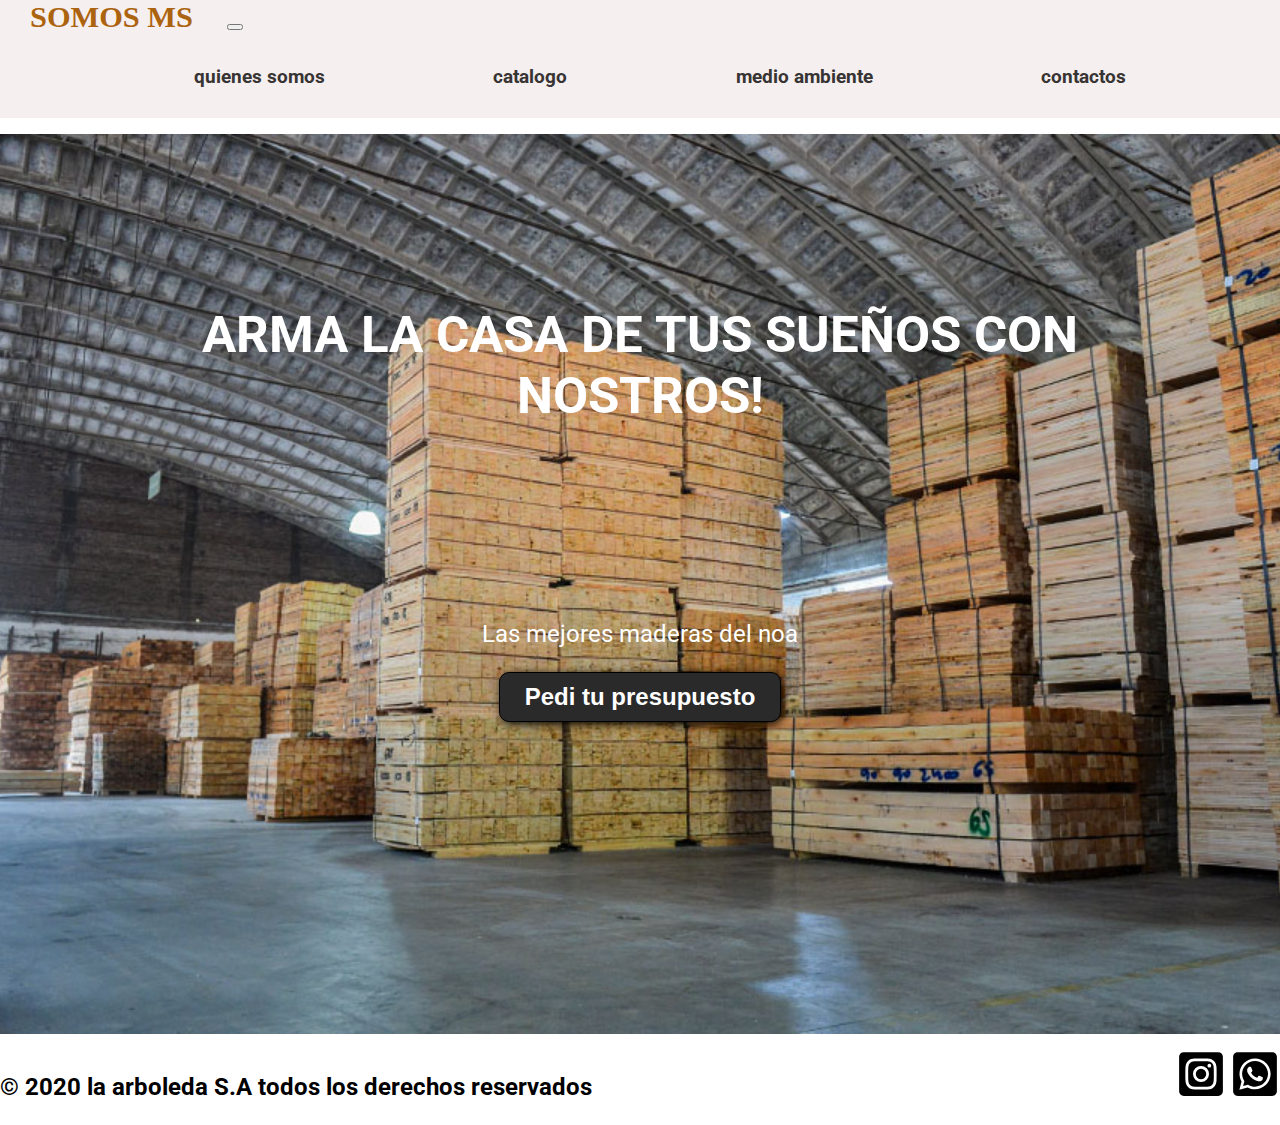
<file: index.html>
<!DOCTYPE html>
<html lang="en">
<head>
    <meta charset="UTF-8">
    <meta http-equiv="X-UA-Compatible" content="IE=edge">
    <meta name="viewport" content="width=device-width, initial-scale=1.0">
    <link rel="shortut icon" href="img/faavicon.jfif">
    <title>MS MADERAS - maderas de tucuman</title>
    <!-- bootstrap -->
    <link href="https://cdn.jsdelivr.net/npm/bootstrap@5.3.0-alpha1/dist/css/bootstrap.min.css" rel="stylesheet" integrity="sha384-GLhlTQ8iRABdZLl6O3oVMWSktQOp6b7In1Zl3/Jr59b6EGGoI1aFkw7cmDA6j6gD" crossorigin="anonymous">
    <!-- css -->
    <link rel="stylesheet" href="index.css">
    <link rel="preconnect" href="https://fonts.googleapis.com">
    <link rel="preconnect" href="https://fonts.gstatic.com" crossorigin>
    <link href="https://fonts.googleapis.com/css2?family=Roboto:ital,wght@1,300&display=swap" rel="stylesheet">
   
</head>
<body>
    <header>
      <div class=" container-fluid ">
          <div class="row ">
              <nav class="navbar navbar-expand-lg ">
                  <div class="container-fluid">
                    <a class="navbar-brand logo" href="./index.html">SOMOS MS</a>
                    <button class="navbar-toggler" type="button" data-bs-toggle="collapse" data-bs-target="#navbarNav" aria-controls="navbarNav" aria-expanded="false" aria-label="Toggle navigation">
                      <span class="navbar-toggler-icon"></span>
                    </button>
                    <div class="collapse navbar-collapse" id="navbarNav">
                      <ul class="navbar-nav">
                        <li class="nav-item">
                          <a class="nav-link " aria-current="page" href="./somosms.html">quienes somos</a>
                        </li>
                        <li class="nav-item">
                          <a class="nav-link" href="./catalogo.html">catalogo</a>
                        </li>
                        <li class="nav-item">
                          <a class="nav-link" href="./medioambiente.html">medio ambiente</a>
                        </li>
                        <li class="nav-item">
                          <a class="nav-link" href="./contactos.html">contactos</a>
                        </li>
                        
                      </ul>
                    </div>
                  </div>
                </nav>
          </div>
      </div>
    </header>
    <section class="hero">
      <h1>ARMA LA CASA DE TUS SUEÑOS CON NOSTROS!</h1>
        <P>Las mejores maderas del noa</P>
            <button class="botoninicio">Pedi tu presupuesto</button>
            
            
    </section>
    
  <footer>
          <p> &copy; 2020 la arboleda S.A todos los derechos reservados</p>
    <div class="futer">  
          <img src="./img/footer-instagram.svg" width="50" height="50" alt="foto instagram">
          <img src="./img/footer-whatsapp.svg" width="50" height="50" alt="foto whatsapp">
    </div>
  </footer>    

      
                <!-- js -->
                <script src="https://cdn.jsdelivr.net/npm/bootstrap@5.3.0-alpha1/dist/js/bootstrap.bundle.min.js" integrity="sha384-w76AqPfDkMBDXo30jS1Sgez6pr3x5MlQ1ZAGC+nuZB+EYdgRZgiwxhTBTkF7CXvN" crossorigin="anonymous"></script>
</body>
</html>
</file>
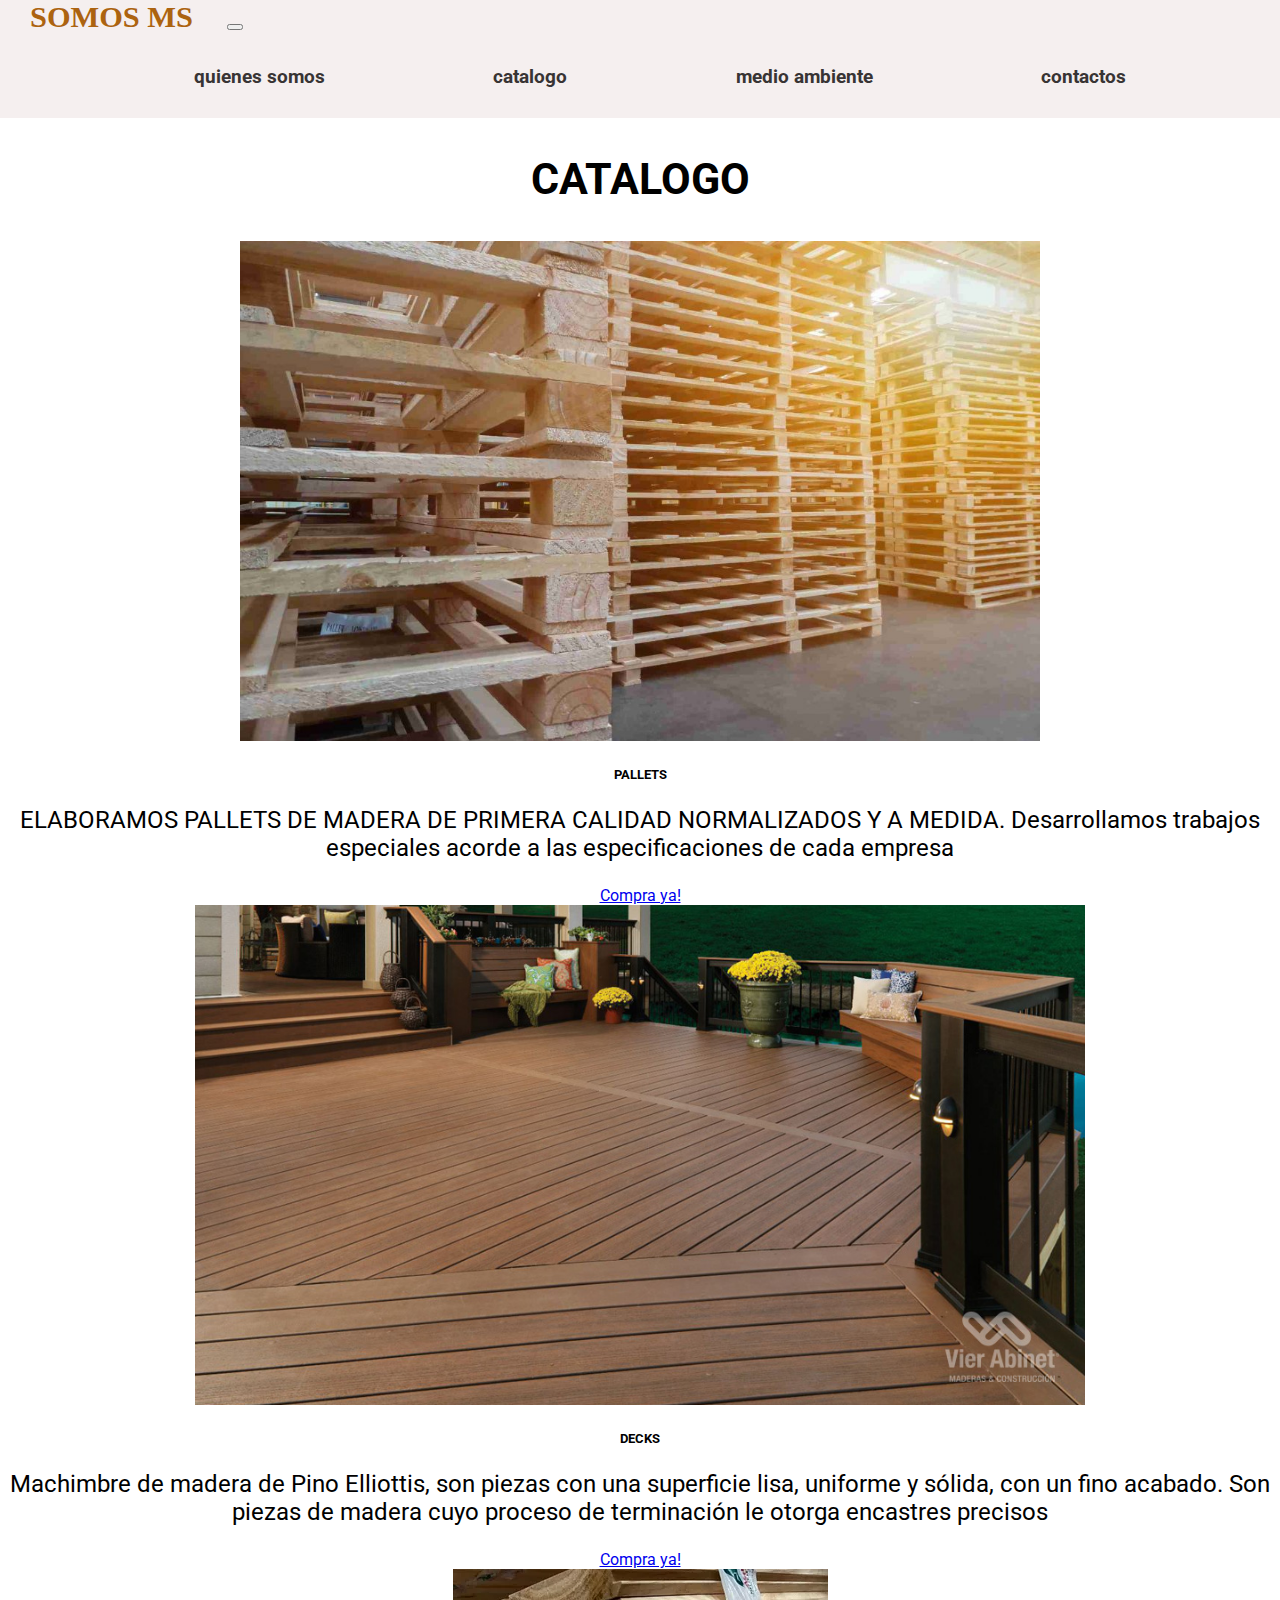
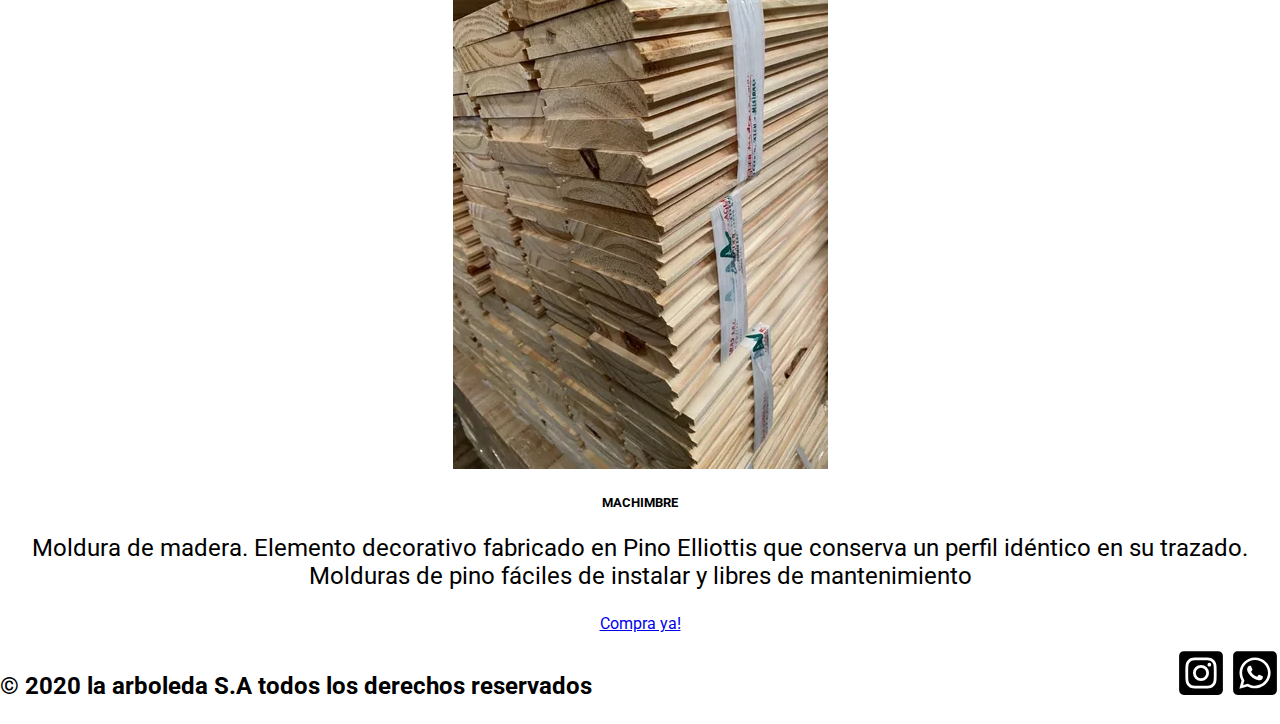
<file: catalogo.html>
<!DOCTYPE html>
<html lang="en">
<head>
    <meta charset="UTF-8">
    <meta http-equiv="X-UA-Compatible" content="IE=edge">
    <meta name="viewport" content="width=device-width, initial-scale=1.0">
    <!-- bootstrap -->
    <link href="https://cdn.jsdelivr.net/npm/bootstrap@5.3.0-alpha1/dist/css/bootstrap.min.css" rel="stylesheet" integrity="sha384-GLhlTQ8iRABdZLl6O3oVMWSktQOp6b7In1Zl3/Jr59b6EGGoI1aFkw7cmDA6j6gD" crossorigin="anonymous">   
    <!-- css -->
    <link rel="stylesheet" href="index.css">
    <link rel="shortut icon" href="img/faavicon.jfif">
    <link rel="preconnect" href="https://fonts.googleapis.com">
    <link rel="preconnect" href="https://fonts.gstatic.com" crossorigin>
    <link href="https://fonts.googleapis.com/css2?family=Roboto:ital,wght@1,300&display=swap" rel="stylesheet"> 
    <title>catalogo - MS MADERAS</title>
</head>
<body>
    <header>
      <div class=" container-fluid ">
          <div class="row ">
              <nav class="navbar navbar-expand-lg ">
                  <div class="container-fluid">
                    <a class="navbar-brand logo" href="./index.html">SOMOS MS</a>
                    <button class="navbar-toggler" type="button" data-bs-toggle="collapse" data-bs-target="#navbarNav" aria-controls="navbarNav" aria-expanded="false" aria-label="Toggle navigation">
                      <span class="navbar-toggler-icon"></span>
                    </button>
                    <div class="collapse navbar-collapse" id="navbarNav">
                      <ul class="navbar-nav">
                        <li class="nav-item">
                          <a class="nav-link " aria-current="page" href="./somosms.html">quienes somos</a>
                        </li>
                        <li class="nav-item">
                          <a class="nav-link" href="./catalogo.html">catalogo</a>
                        </li>
                        <li class="nav-item">
                          <a class="nav-link" href="./medioambiente.html">medio ambiente</a>
                        </li>
                        <li class="nav-item">
                          <a class="nav-link" href="./contactos.html">contactos</a>
                        </li>
                        
                      </ul>
                    </div>
                  </div>
                </nav>
          </div>
      </div>
    </header>

    <section class="catalogo">
        <h2>CATALOGO</h2>
        <div class="container-fluid">
            <div class="row">
                <!-- carta 1 -->
                <div class="card col-xxl-4" >
                    <img src="./img/catalogo-pallets.jpg" height="500" class="card-img-top" alt="foto catalogo de venta pallets">
                    <div class="card-body">
                      <h5 class="card-title">PALLETS</h5>
                      <p class="card-text">ELABORAMOS PALLETS DE MADERA DE PRIMERA CALIDAD NORMALIZADOS Y A MEDIDA. Desarrollamos trabajos especiales acorde a las especificaciones de cada empresa</p>
                      <a href="#" class="btn btn-primary">Compra ya!</a>
                    </div>
                  </div>
                 <!-- carta 2 -->
                  <div class="card col-xxl-4" >
                    <img src="./img/catalogo-decks.jpg" height="500" class="card-img-top" alt="foto catalogo de venta decks">
                    <div class="card-body">
                      <h5 class="card-title">DECKS</h5>
                      <p class="card-text">Machimbre de madera de Pino Elliottis, son piezas con una superficie lisa, uniforme y sólida, con un fino acabado. Son piezas de madera cuyo proceso de terminación le otorga encastres precisos</p>
                      <a href="#" class="btn btn-primary">Compra ya!</a>
                    </div>
                  </div>
                 <!-- carta 3 -->
                  <div class="card col-xxl-4" >
                    <img src="./img/catalogo-machimbre.webp"  height="500" class="card-img-top" alt="foto catalogo de venta machimbre">
                    <div class="card-body">
                      <h5 class="card-title">MACHIMBRE</h5>
                      <p class="card-text">Moldura de madera. Elemento decorativo fabricado en Pino Elliottis que conserva un perfil idéntico en su trazado. Molduras de pino fáciles de instalar y libres de mantenimiento</p>
                      <a href="#" class="btn btn-primary">Compra ya!</a>
                    </div>
                  </div>
            </div>
        </div>
        
    </section>
            


    <footer>
        <p> &copy; 2020 la arboleda S.A todos los derechos reservados</p>
        <div class="futer">  
            <img src="./img/footer-instagram.svg" width="50" height="50" alt="foto instagram">
            <img src="./img/footer-whatsapp.svg" width="50" height="50" alt="foto whatsapp">
        </div>
      </footer>    

<!-- js -->
<script src="https://cdn.jsdelivr.net/npm/bootstrap@5.3.0-alpha1/dist/js/bootstrap.bundle.min.js" integrity="sha384-w76AqPfDkMBDXo30jS1Sgez6pr3x5MlQ1ZAGC+nuZB+EYdgRZgiwxhTBTkF7CXvN" crossorigin="anonymous"></script>

</body>
</html>
</file>
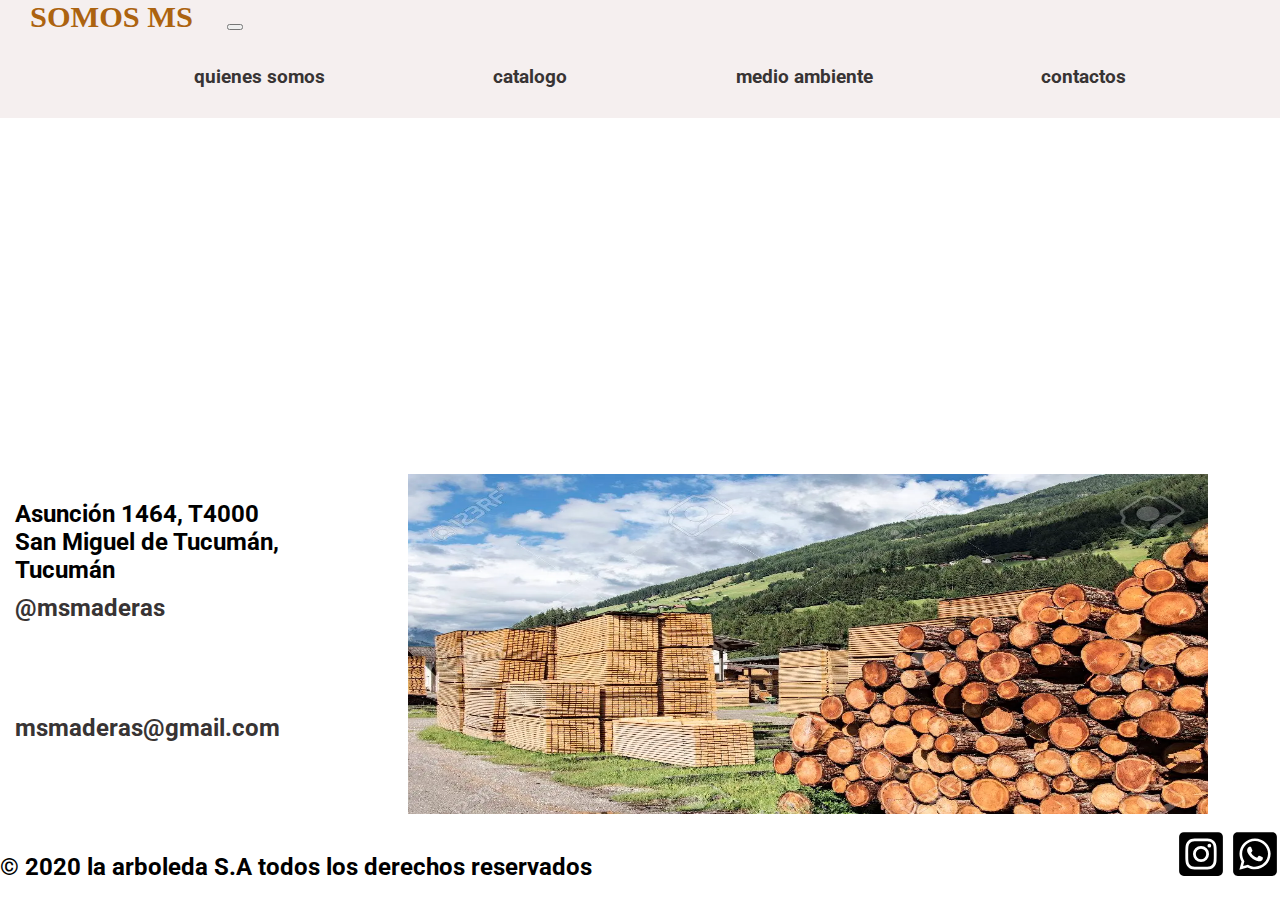
<file: contactos.html>
<!DOCTYPE html>
<html lang="en">
<head>
    <meta charset="UTF-8">
    <meta http-equiv="X-UA-Compatible" content="IE=edge">
    <meta name="viewport" content="width=device-width, initial-scale=1.0">
    <!-- bootstrap -->
    <link href="https://cdn.jsdelivr.net/npm/bootstrap@5.3.0-alpha1/dist/css/bootstrap.min.css" rel="stylesheet" integrity="sha384-GLhlTQ8iRABdZLl6O3oVMWSktQOp6b7In1Zl3/Jr59b6EGGoI1aFkw7cmDA6j6gD" crossorigin="anonymous">
    <!-- css -->
    <link rel="stylesheet" href="index.css">
    <link rel="shortut icon" href="img/faavicon.jfif">
    <link rel="preconnect" href="https://fonts.googleapis.com">
    <link rel="preconnect" href="https://fonts.gstatic.com" crossorigin>
    <link href="https://fonts.googleapis.com/css2?family=Roboto:ital,wght@1,300&display=swap" rel="stylesheet"> 
    <title>contactos - MS MADERAS</title>
</head>
<body>
    <header>
        <div class=" container-fluid ">
            <div class="row ">
                <nav class="navbar navbar-expand-lg ">
                    <div class="container-fluid">
                      <a class="navbar-brand logo" href="./index.html">SOMOS MS</a>
                      <button class="navbar-toggler" type="button" data-bs-toggle="collapse" data-bs-target="#navbarNav" aria-controls="navbarNav" aria-expanded="false" aria-label="Toggle navigation">
                        <span class="navbar-toggler-icon"></span>
                      </button>
                      <div class="collapse navbar-collapse" id="navbarNav">
                        <ul class="navbar-nav">
                          <li class="nav-item">
                            <a class="nav-link " aria-current="page" href="./somosms.html">quienes somos</a>
                          </li>
                          <li class="nav-item">
                            <a class="nav-link" href="./catalogo.html">catalogo</a>
                          </li>
                          <li class="nav-item">
                            <a class="nav-link" href="./medioambiente.html">medio ambiente</a>
                          </li>
                          <li class="nav-item">
                            <a class="nav-link" href="./contactos.html">contactos</a>
                          </li>
                          
                        </ul>
                      </div>
                    </div>
                  </nav>
            </div>
        </div>
      </header>

    <section class="contactos">
        
        <div id="grilla">
           
               <div class="header"><iframe src="https://www.google.com/maps/embed?pb=!1m18!1m12!1m3!1d3561.026747364807!2d-65.21943768179203!3d-26.80727694871079!2m3!1f0!2f0!3f0!3m2!1i1024!2i768!4f13.1!3m3!1m2!1s0x94225d00bf0e6f37%3A0xa927ce27b77ee4fc!2sMS%20maderas!5e0!3m2!1ses!2sar!4v1675203052702!5m2!1ses!2sar" width="1950" height="320" style="border:0;" allowfullscreen="" loading="lazy" referrerpolicy="no-referrer-when-downgrade"></iframe></div>
           
            
           
               <section id="parrafo"><p>Asunción 1464, T4000 San Miguel de Tucumán, Tucumán</p></section> 
        
           
            
                <section id="link1"><a href="#">@msmaderas</a></section>
        
           
            
                <section id="link2"><a href="#">msmaderas@gmail.com</a></section>
        
           
    
               <aside><img src="./img/contactosfoto.webp" width="800px" height="340px " alt="foto de la maderera"></aside>
        
        </div>  
        
    </section>
        

    <footer>
            <p> &copy; 2020 la arboleda S.A todos los derechos reservados</p>
        <div class="futer">  
            <img src="./img/footer-instagram.svg" width="50" height="50" alt="foto instagram">
            <img src="./img/footer-whatsapp.svg" width="50" height="50" alt="foto whatsapp">
        </div>  
    </footer>    

<!-- js -->
<script src="https://cdn.jsdelivr.net/npm/bootstrap@5.3.0-alpha1/dist/js/bootstrap.bundle.min.js" integrity="sha384-w76AqPfDkMBDXo30jS1Sgez6pr3x5MlQ1ZAGC+nuZB+EYdgRZgiwxhTBTkF7CXvN" crossorigin="anonymous"></script>

</body>
</html>
</file>
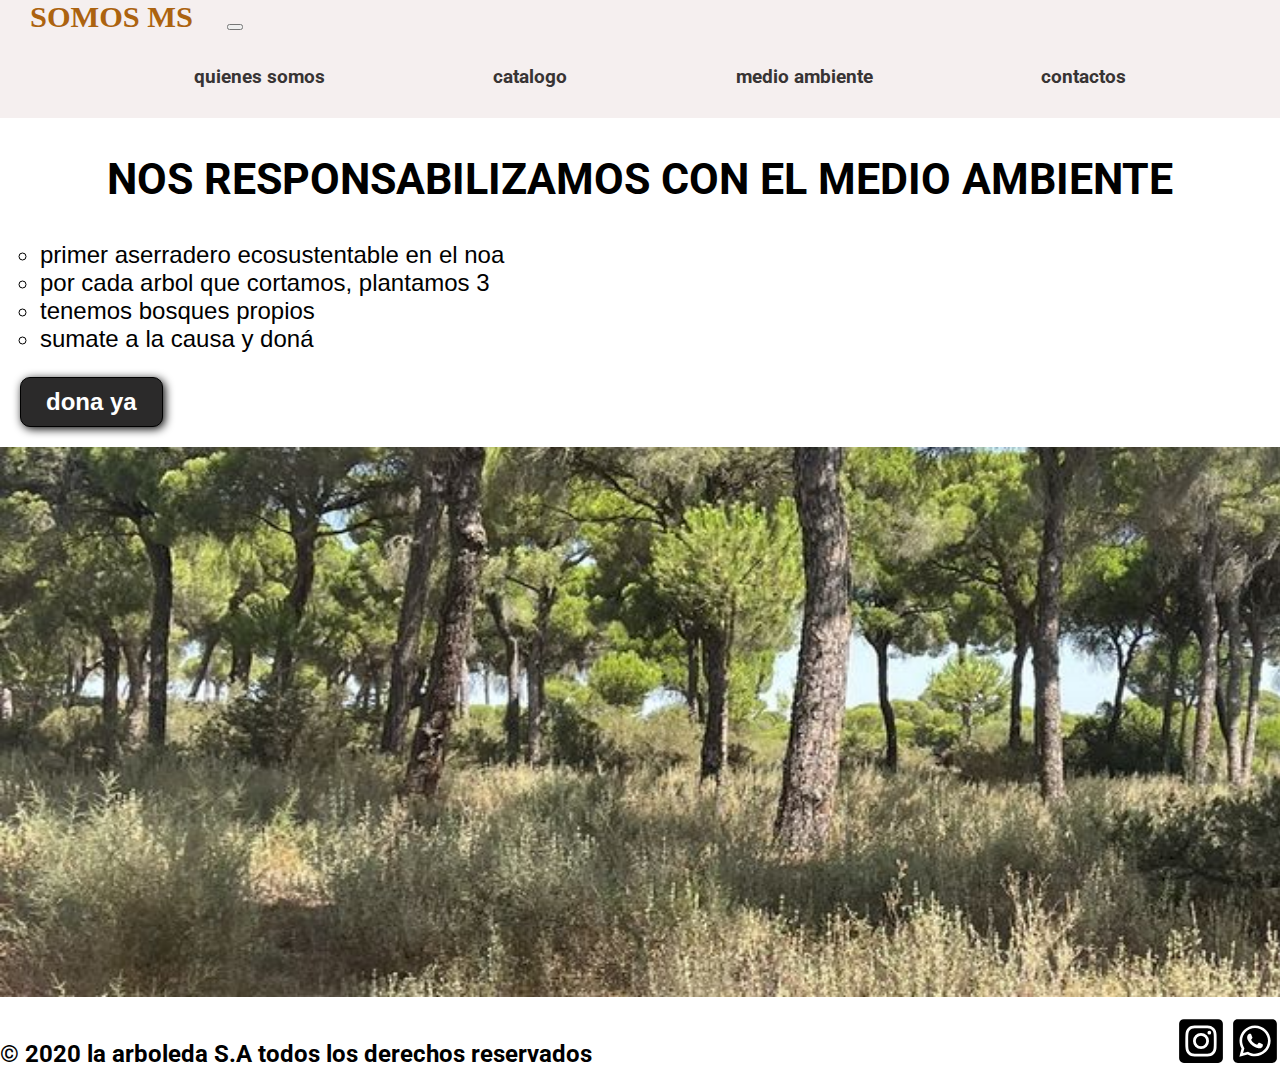
<file: medioambiente.html>
<!DOCTYPE html>
<html lang="en">
<head>
    <meta charset="UTF-8">
    <meta http-equiv="X-UA-Compatible" content="IE=edge">
    <meta name="viewport" content="width=device-width, initial-scale=1.0">
    <!-- bootstrap -->
    <link href="https://cdn.jsdelivr.net/npm/bootstrap@5.3.0-alpha1/dist/css/bootstrap.min.css" rel="stylesheet" integrity="sha384-GLhlTQ8iRABdZLl6O3oVMWSktQOp6b7In1Zl3/Jr59b6EGGoI1aFkw7cmDA6j6gD" crossorigin="anonymous">
    <!-- css -->
    <link rel="stylesheet" href="index.css">
    <link rel="shortut icon" href="img/faavicon.jfif">
    <link rel="preconnect" href="https://fonts.googleapis.com">
    <link rel="preconnect" href="https://fonts.gstatic.com" crossorigin>
    <link href="https://fonts.googleapis.com/css2?family=Roboto:ital,wght@1,300&display=swap" rel="stylesheet"> 
    <title>medio ambiente - MS MADERAS</title>
</head>
<body>
    <header>
        <div class=" container-fluid ">
            <div class="row ">
                <nav class="navbar navbar-expand-lg ">
                    <div class="container-fluid">
                      <a class="navbar-brand logo" href="./index.html">SOMOS MS</a>
                      <button class="navbar-toggler" type="button" data-bs-toggle="collapse" data-bs-target="#navbarNav" aria-controls="navbarNav" aria-expanded="false" aria-label="Toggle navigation">
                        <span class="navbar-toggler-icon"></span>
                      </button>
                      <div class="collapse navbar-collapse" id="navbarNav">
                        <ul class="navbar-nav">
                          <li class="nav-item">
                            <a class="nav-link " aria-current="page" href="./somosms.html">quienes somos</a>
                          </li>
                          <li class="nav-item">
                            <a class="nav-link" href="./catalogo.html">catalogo</a>
                          </li>
                          <li class="nav-item">
                            <a class="nav-link" href="./medioambiente.html">medio ambiente</a>
                          </li>
                          <li class="nav-item">
                            <a class="nav-link" href="./contactos.html">contactos</a>
                          </li>
                          
                        </ul>
                      </div>
                    </div>
                  </nav>
            </div>
        </div>
      </header>

      <section class="medio-ambiente">
        <div class="container">
            <h2>NOS RESPONSABILIZAMOS CON EL MEDIO AMBIENTE</h2>
            <ul>
                <li>primer aserradero ecosustentable en el noa</li>
                <li>por cada arbol que cortamos, plantamos 3</li>
                <li>tenemos bosques propios</li>
                <li>sumate a la causa y doná</li>
                
            </ul>
                <button class="botoninicio">dona ya</button>
                
            
            <img src="./img/medio ambiente.jfif" alt="foto de medio ambiente">
                
        </div>
    </section>

    <footer>
            <p> &copy; 2020 la arboleda S.A todos los derechos reservados</p>
        <div class="futer">  
            <img src="./img/footer-instagram.svg" width="50" height="50" alt="foto instagram">
            <img src="./img/footer-whatsapp.svg" width="50" height="50" alt="foto whatsapp">
        </div>
    </footer>    

<!-- js -->
<script src="https://cdn.jsdelivr.net/npm/bootstrap@5.3.0-alpha1/dist/js/bootstrap.bundle.min.js" integrity="sha384-w76AqPfDkMBDXo30jS1Sgez6pr3x5MlQ1ZAGC+nuZB+EYdgRZgiwxhTBTkF7CXvN" crossorigin="anonymous"></script>

</body>
</html>
</file>
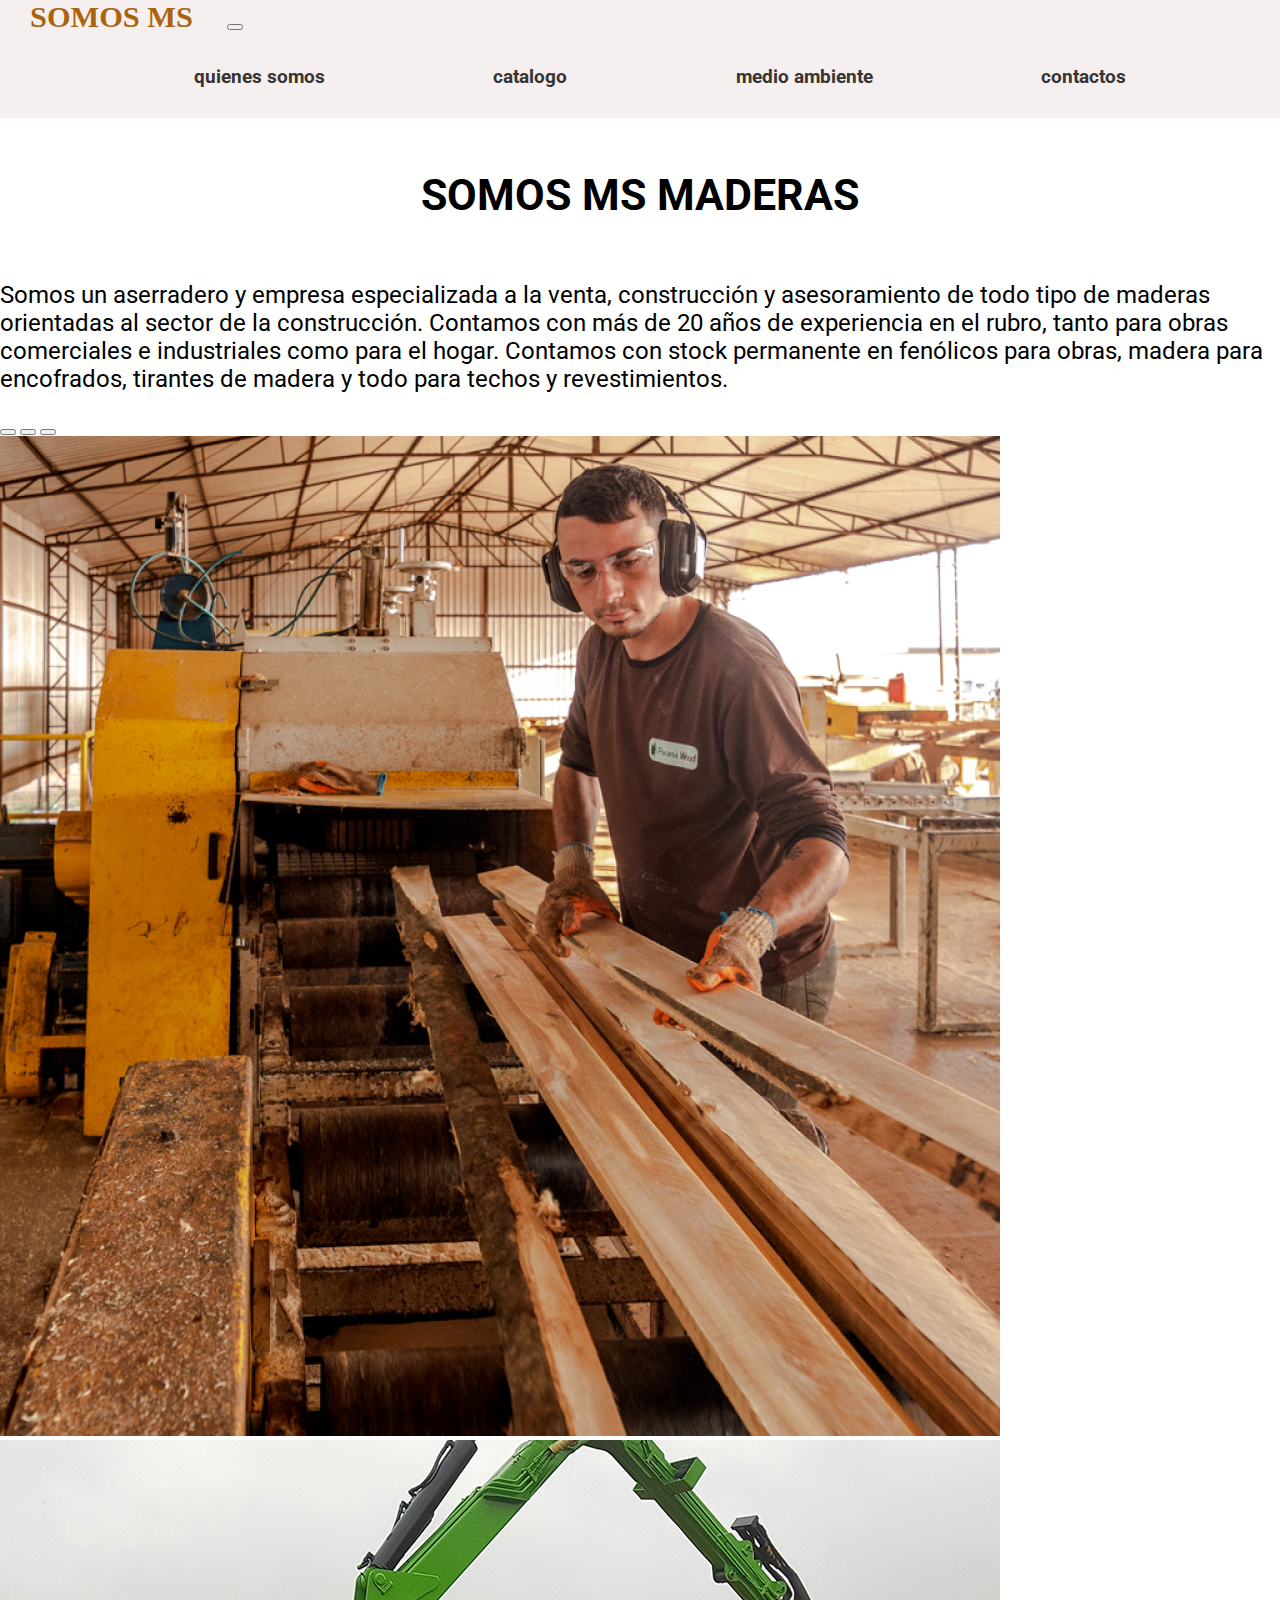
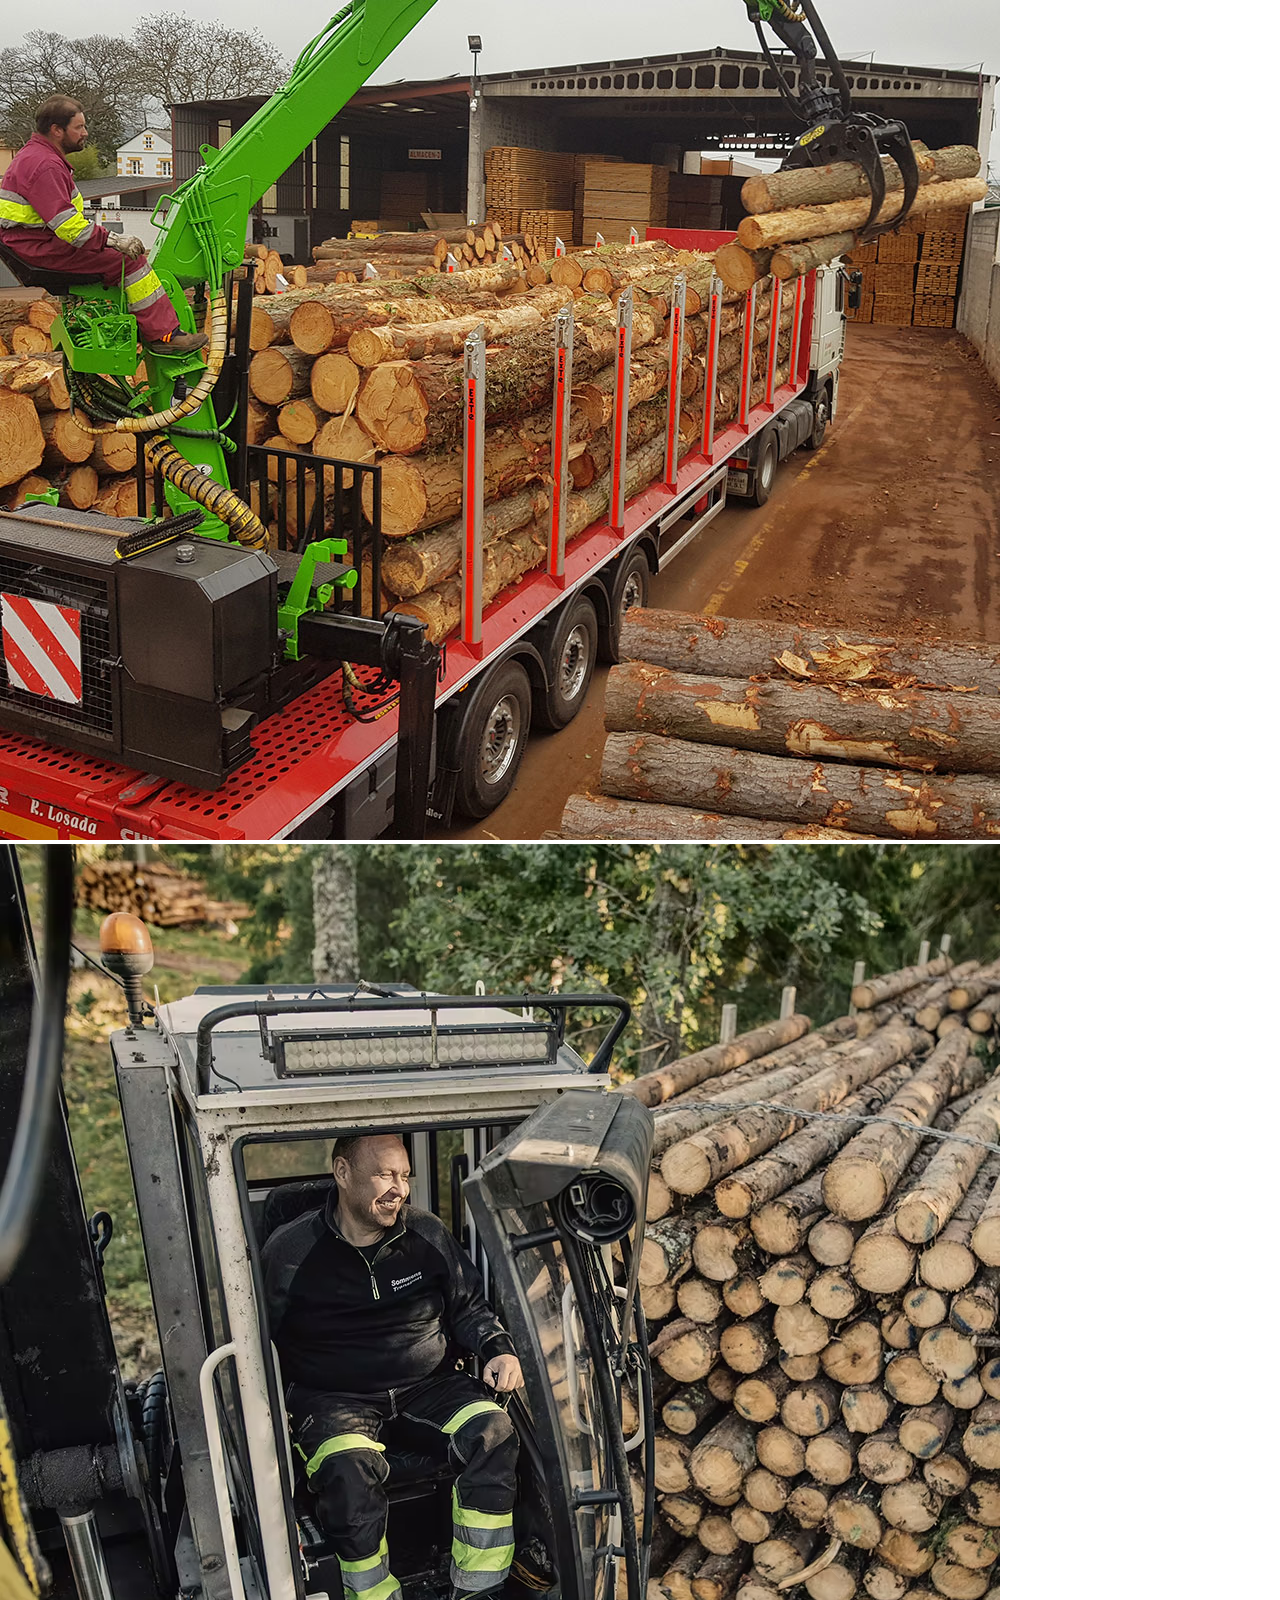
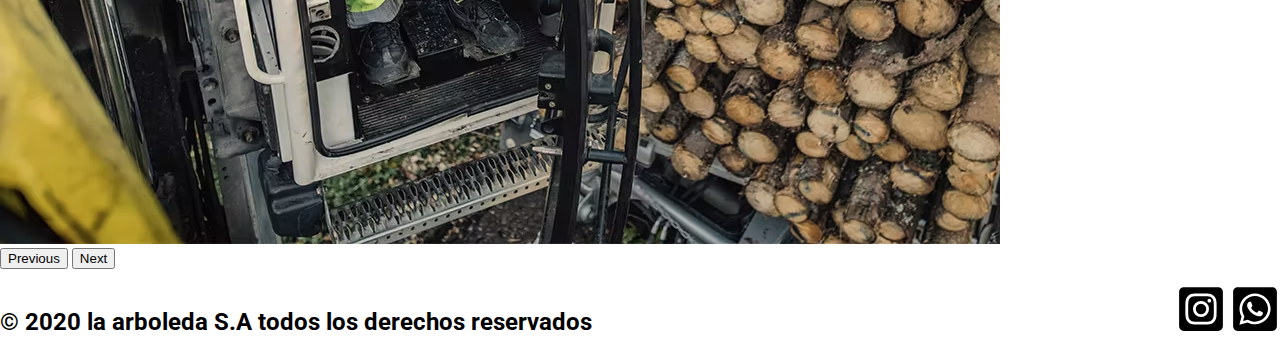
<file: somosms.html>
<!DOCTYPE html>
<html lang="en">
<head>
    <meta charset="UTF-8">
    <meta http-equiv="X-UA-Compatible" content="IE=edge">
    <meta name="viewport" content="width=device-width, initial-scale=1.0">
    <!-- bootstrap -->
    <link href="https://cdn.jsdelivr.net/npm/bootstrap@5.3.0-alpha1/dist/css/bootstrap.min.css" rel="stylesheet" integrity="sha384-GLhlTQ8iRABdZLl6O3oVMWSktQOp6b7In1Zl3/Jr59b6EGGoI1aFkw7cmDA6j6gD" crossorigin="anonymous">
    <!-- css -->
    <link rel="stylesheet" href="index.css">
    <link rel="shortut icon" href="img/faavicon.jfif">
    <link rel="preconnect" href="https://fonts.googleapis.com">
    <link rel="preconnect" href="https://fonts.gstatic.com" crossorigin>
    <link href="https://fonts.googleapis.com/css2?family=Roboto:ital,wght@1,300&display=swap" rel="stylesheet"> 
    
    <title>somos ms maderas</title>
</head>
<body>
    <header>
        <div class=" container-fluid ">
            <div class="row ">
                <nav class="navbar navbar-expand-lg ">
                    <div class="container-fluid">
                      <a class="navbar-brand logo" href="./index.html">SOMOS MS</a>
                      <button class="navbar-toggler" type="button" data-bs-toggle="collapse" data-bs-target="#navbarNav" aria-controls="navbarNav" aria-expanded="false" aria-label="Toggle navigation">
                        <span class="navbar-toggler-icon"></span>
                      </button>
                      <div class="collapse navbar-collapse" id="navbarNav">
                        <ul class="navbar-nav">
                          <li class="nav-item">
                            <a class="nav-link " aria-current="page" href="#">quienes somos</a>
                          </li>
                          <li class="nav-item">
                            <a class="nav-link" href="./catalogo.html">catalogo</a>
                          </li>
                          <li class="nav-item">
                            <a class="nav-link" href="./medioambiente.html">medio ambiente</a>
                          </li>
                          <li class="nav-item">
                            <a class="nav-link" href="./contactos.html">contactos</a>
                          </li>
                          
                        </ul>
                      </div>
                    </div>
                  </nav>
            </div>
        </div>
    </header>
   
   
    <section class="msmaderas">
        <div class="container-fluid">  
            <div class="row">
                <div class="col-lg-5 somosmsboot">
                    <h2>SOMOS MS MADERAS</h2>
                    <p>Somos un aserradero y empresa especializada a la venta, construcción y asesoramiento de todo tipo de maderas orientadas al sector de la construcción.
                        Contamos con más de 20 años de experiencia en el rubro, tanto para obras comerciales e industriales como para el hogar.
                        Contamos con stock permanente en fenólicos para obras, madera para encofrados, tirantes de madera y todo para techos y revestimientos.</p>
                </div>
                        
                
            
                <div id="carouselExampleIndicators" class="carousel slide col-lg-7 ">
                    <div class="carousel-indicators">
                        <button type="button" data-bs-target="#carouselExampleIndicators" data-bs-slide-to="0" class="active" aria-current="true" aria-label="Slide 1"></button>
                        <button type="button" data-bs-target="#carouselExampleIndicators" data-bs-slide-to="1" aria-label="Slide 2"></button>
                        <button type="button" data-bs-target="#carouselExampleIndicators" data-bs-slide-to="2" aria-label="Slide 3"></button>
                    </div>
                    <div class="carousel-inner">
                    <div class="carousel-item active">
                        <img src="./img/somosms1.jpg" class="d-block w-100" alt="trabajador del aserradero controlando">
                    </div>
                    <div class="carousel-item">
                        <img src="./img/somosms2.jpg" class="d-block w-100" alt="interior fabrica de decks">
                    </div>
                    <div class="carousel-item">
                        <img src="./img/somosms3.avif" class="d-block w-100" alt="interior fabrica de pallets">
                    </div>
                    </div>
                        <button class="carousel-control-prev" type="button" data-bs-target="#carouselExampleIndicators" data-bs-slide="prev">
                        <span class="carousel-control-prev-icon" aria-hidden="true"></span>
                        <span class="visually-hidden">Previous</span>
                        </button>
                        <button class="carousel-control-next" type="button" data-bs-target="#carouselExampleIndicators" data-bs-slide="next">
                        <span class="carousel-control-next-icon" aria-hidden="true"></span>
                        <span class="visually-hidden">Next</span>
                        </button>
                    </div>
                </div>  
            </div>  
            
       
       
            
    </section>

    <footer>
            <p> &copy; 2020 la arboleda S.A todos los derechos reservados</p>
        <div class="futer">  
            <img src="./img/footer-instagram.svg" width="50" height="50" alt="foto instagram">
            <img src="./img/footer-whatsapp.svg" width="50" height="50" alt="foto whatsapp">
        </div>
      </footer>    

<!-- js -->
<script src="https://cdn.jsdelivr.net/npm/bootstrap@5.3.0-alpha1/dist/js/bootstrap.bundle.min.js" integrity="sha384-w76AqPfDkMBDXo30jS1Sgez6pr3x5MlQ1ZAGC+nuZB+EYdgRZgiwxhTBTkF7CXvN" crossorigin="anonymous"></script>

</body>
</html>
</file>
<file: index.css>
/* inicio body */
body{
    margin: 0;
    font-family: 'Roboto', sans-serif;
}
/* inicio titulos */
h1{font-size: 3.2em;
font-weight: bold;
}
h2{font-size: 2.7em;}
h3{font-size: 2em;}
p{font-size: 1.5em;}
/* estilado de botones */
.botoninicio{
    font-size: 1.5em;
    font-weight: bold;
    padding: 10px 25px;
    border-radius: 10px;
    border: 1px solid rgba(0, 0, 0, 5);
    box-shadow: 2px 2px 10px rgba(0, 0, 0, 5);
    color: rgb(255, 255, 255);
    background-color: rgb(43, 42, 42)
}

.botoninicio:hover{
    background-color: rgb(0, 0, 0)

}

/* estilado clase container */
.container{
        
    margin: 0;
}
/* estilado header */
header{
   
    background-color: rgb(245, 239, 239)
    
}

header .logo{
    margin: 0;
    padding: 25px 30px;
    font-size: 1.9em;
    font-weight: bold;
    color:  rgb(56, 52, 52) ;
    font-family: Cambria, Cochin, Georgia, Times, 'Times New Roman', serif 
}

header ul{
    list-style: none;
    display: flex;
    flex-direction: row;
    justify-content: space-evenly;
    margin-top: 30px;
}

header div nav ul li {
    text-align: center;
    padding-bottom: 30px ;
    font-weight: bold;
    font-size: 1.2em;
}

header a{
    padding: 2px 15px;
    text-decoration: none;
    color: rgb(56, 52, 52);
    font-weight: bold;
}

header div nav ul li a{
    padding: 2px 15px;
    text-decoration: none;
    color: rgb(56, 52, 52);
    font-weight: bold;
}
    
header a:hover{
    color: rgb(172, 99, 16);
}
/* estilado de la primera seccion #hero */
.hero{
   
    align-items: center;
    text-align: center;
    color: white;
    height: 100vh;
    background-repeat: no-repeat;
    background-size: cover;
    background-position: center center;
    background-image: url(./img/aserradero-madera-pallets-2.jpg)
}

.hero h1{
    margin: 0;
    padding: 170px 100px;
}
/* estilado de la segunda seccion #msmaderas*/

.somosmsboot{
    display: flex;
    flex-direction: column;
    align-items: center;
    justify-content: center;
}



/* estilado de la tercera seccion #catalogo */

.catalogo{
    text-align: center;
    margin-top: 10px;
}

/* estilado de la cuarta seccion #medio-ambiente */

.medio-ambiente h2{
    text-align: center;
}

.medio-ambiente .container button{
    margin-left: 20px;
    
  
}

.medio-ambiente ul{
    font-size: 1.5em;
    font-family: 'Lucida Sans', 'Lucida Sans Regular', 'Lucida Grande', 'Lucida Sans Unicode', Geneva, Verdana, sans-serif;
    list-style: circle;

}

.medio-ambiente img{
    margin-top: 20px;
    width: 2000px;
    height: 550px;;
    
}
/* estilado de la quinta seccion #contactos */

#grilla{
display: grid;
grid-gap: 20px;
grid-template-columns: 1fr 0.5fr 1fr;
grid-template-rows: 150px 150px 100px 100px 100px  ;
grid-template-areas:    "mapa     mapa   mapa"
                        "mapa     mapa   mapa"
                        "parrafo  none   img"
                        "link1    none   img"
                        "link2    none   img";
}

.header{
    grid-area: mapa;
    
}
section#parrafo{
    grid-area: parrafo;
}
section#link1{
    grid-area: link1;
}
section#link2{
    grid-area: link2;
}
aside{
    grid-area: img;
}

.contactos p{
    font-family: 'Roboto', sans-serif;
    padding: 2px 15px;   
    font-size: 1.5em;
    font-weight: 700;
}

.contactos iframe{
    padding-bottom: 50px;
}

.contactos  a{
    text-decoration: none;
    color: rgb(56, 52, 52);
    font-weight: bold;
    font-size: 1.5em;
    padding: 2px 15px ;
}

.contactos  a:hover{
    color: rgb(172, 99, 16);
}

/* estilado del footer */
footer {
    display: flex;
    flex-direction: row;
    justify-content: space-between;
    font-weight: bold;
    margin-top: 15px;
}
</file>
